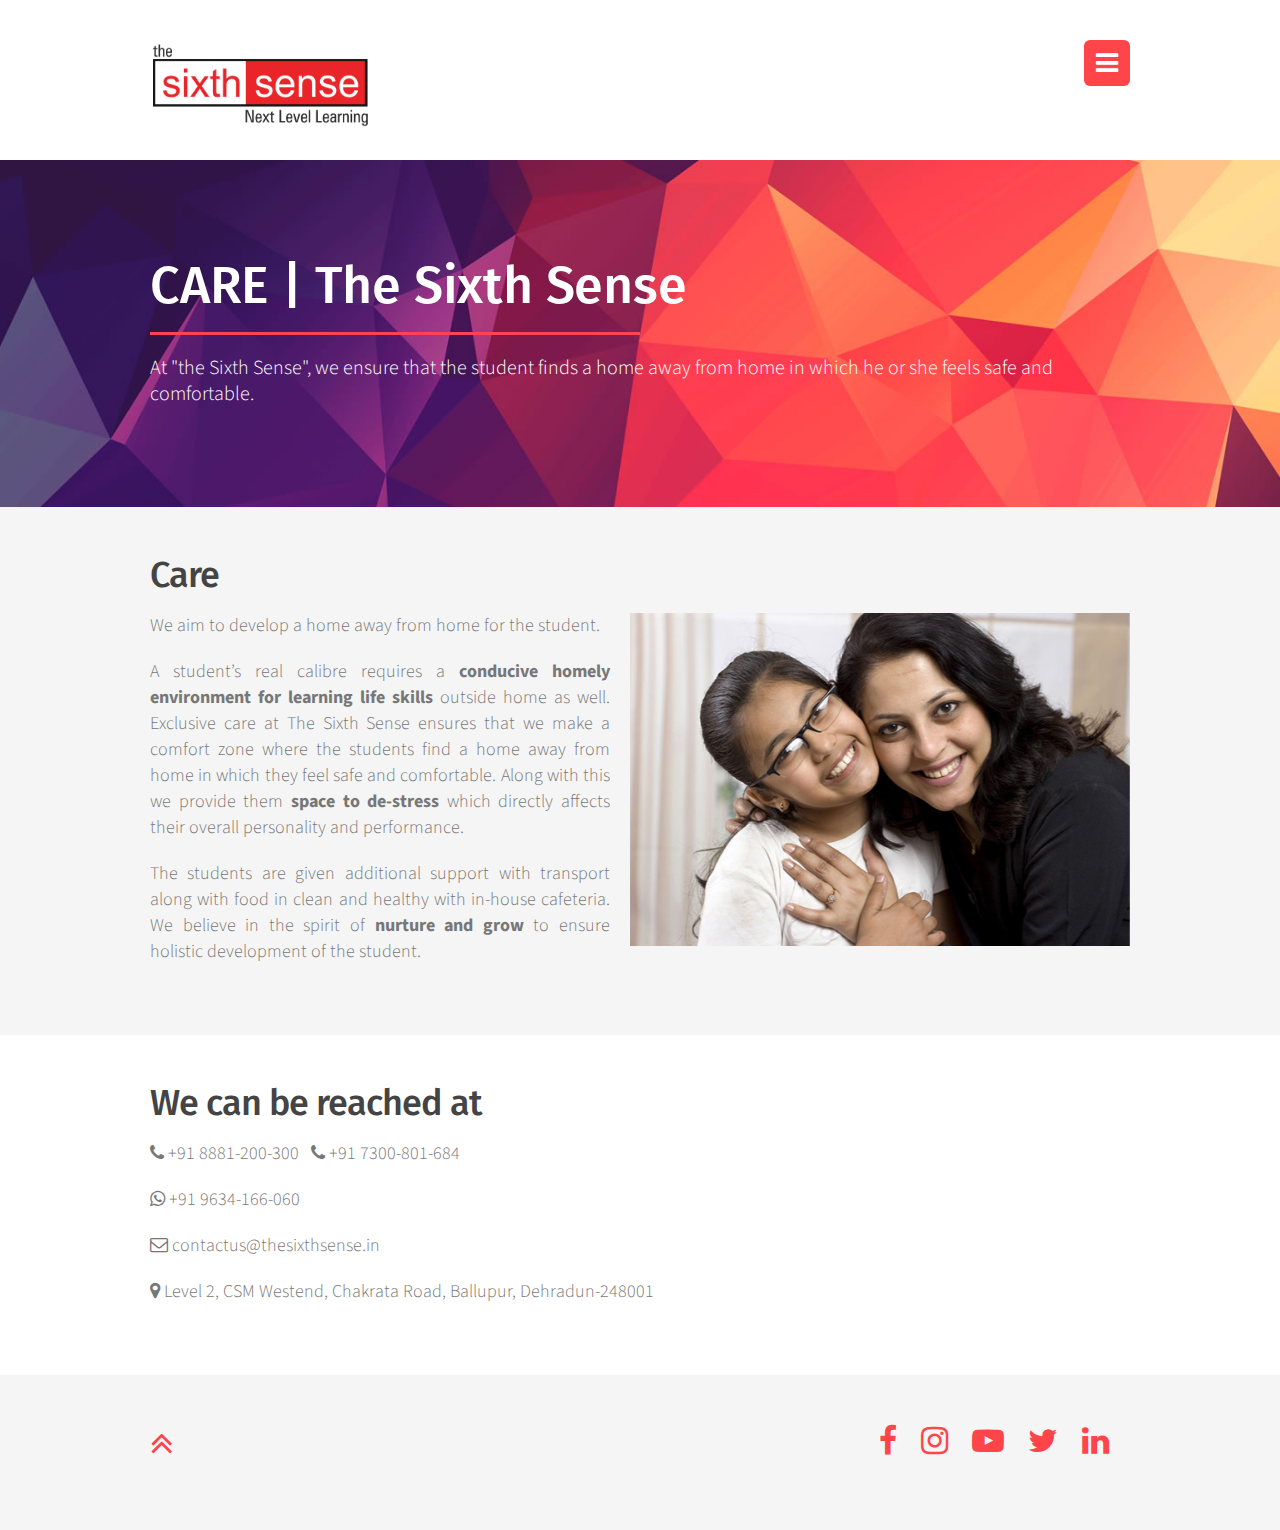
<file: care.html>
<!DOCTYPE html>
<html lang="en">
	<head>
		<meta charset="UTF-8">
		<title>Care | The Sixth Sense</title>
		<meta name="description" content="">
		<meta name="keywords" content="">
		<meta content="width=device-width, initial-scale=1, maximum-scale=1, user-scalable=no" name="viewport">
		<link rel="apple-touch-icon-precomposed" sizes="144x144" href="t/images/ico/apple-touch-icon-144.png">
		<link rel="apple-touch-icon-precomposed" sizes="114x114" href="t/images/ico/apple-touch-icon-114.png">
		<link rel="apple-touch-icon-precomposed" sizes="72x72" href="t/images/ico/apple-touch-icon-72.png">
		<link rel="apple-touch-icon-precomposed" href="t/images/ico/apple-touch-icon-57.png">
		<link rel="shortcut icon" href="favicon.icon">
		<link rel="stylesheet" href="t/css/style.css">
		<link rel="stylesheet" href="t/css/additional.css">
		<link rel="stylesheet" href="https://maxcdn.bootstrapcdn.com/font-awesome/4.4.0/css/font-awesome.min.css">
		<script src="t/js/jquery.js"></script>
		<script src="t/js/owlcarousel.js"></script>
		<script src="t/js/scripts.js"></script>
	</head>
	<body id="pagetop">
 		<div id="sidebar">
 			<p class="closebutton"><a title="" href="javascript:$.pageslide.close()">x</a></p>
			<div id="mainmenu" class="clearfix">
				<ul>
					<li class="active"><a href="care.html"><strong>Care</strong></a></li>
					<li><a href="coaching.html"><strong>Coaching</strong></a></li>
					<li><a href="communication.html"><strong>Communication</strong></a></li>
					<li><a href="competition.html"><strong>Competition</strong></a></li>
					<li><a href="counseling.html"><strong>Counseling</strong></a></li>
					<li><a href="creativity.html"><strong>Creativity</strong>
				</ul>
			</div>
		</div>
		<div class="container clearfix">
			<div id="headercont" class="bodycontainer clearfix">
				<img src="t/images/logo.png" class="brand">
				<p><a title="" href="#sidebar" class="togglepanel"><span class="fa fa-bars"></span></a></p>
			</div>
		</div>
		<div class="container bg1 clearfix">
			<div class="fullbodycontainer clearfix">
				<div id="owl-demo">
					<div class="item">
						<div class="itemcont">
							<h3>CARE | The Sixth Sense</h3>
							<span class="hrline"></span>
							<p>At "the Sixth Sense", we ensure that the student finds a home away from home in which he or she feels safe and comfortable.</p>
						</div>
					</div>
				</div>
			</div>
		</div>
		<div class="container colour2 clearfix">
			<div id="section1" class="bodycontainer section clearfix">    
				<h2>Care</h2>
				<img class="imgright" alt="" src="t/images/care.jpg" />
				<div class="text-justify">
					<p>We aim to develop a home away from home for the student.</p>
					<p>A student’s real calibre requires a <strong>conducive homely environment for  learning  life  skills</strong> outside  home  as  well.  Exclusive  care  at The Sixth Sense ensures that we make a comfort zone where the students find a home away from home in which they feel safe and comfortable. Along with this we provide them <strong>space to de-stress </strong>which directly affects their overall personality and performance.</p>
					<p>The students are given additional support with transport along with food in clean and healthy with in-house cafeteria. We believe in the spirit of <strong>nurture  and  grow</strong> to ensure holistic development of the student.</p>
				</div>
			</div>
		</div>
		<div class="container clearfix">
			<div id="section1" class="bodycontainer section clearfix">
				<h2>We can be reached at</h3>
    			<p>
					<i class="fa fa-phone"></i> +91 8881-200-300&nbsp;&nbsp;
					<i class="fa fa-phone"></i> +91 7300-801-684
				</p>
				<p><i class="fa fa-whatsapp"></i> +91 9634-166-060</p>
    			<p><i class="fa fa-envelope-o"></i> contactus@thesixthsense.in</p>
    			<p><i class="fa fa-map-marker"></i> Level 2, CSM Westend, Chakrata Road, Ballupur, Dehradun-248001</p>
			</div>
		</div>
		<div class="container colour2 clearfix">
			<div id="footercont" class="bodycontainer clearfix">
				<div class="grid">
					<div class="column-2">
						<p><a class="scrolltop" title="back to top" href="#pagetop"><span class="fa fa-angle-double-up"></span></a></p>
					</div>
					<div class="column-10 textright">
						<div id="socialmedia" class="clearfix">
							<ul class="social-icon">
								<li><a href="https://www.facebook.com/thesixthsense/" target="_blank" class="fa fa-facebook"></a></li>
								<li><a href="https://www.instagram.com/thesixthsense_dun/" target="_blank" class="fa fa-instagram"></a></li>
								<li><a href="https://www.youtube.com/channel/UCA5YYOe6T0dSm5iJL1nDPlQ" target="_blank" class="fa fa-youtube-play"></a></li>
								<li><a href="https://twitter.com/SixthSense_dun" target="_blank" class="fa fa-twitter"></a></li>
								<li><a href="https://www.linkedin.com/company-beta/13186918/" target="_blank" class="fa fa-linkedin"></a></li>
							</ul>
						</div>
					</div>
				</div>
			</div>
		</div>
	</body>
	<script src="t/js/pageslide.min.js"></script>
</html>
</file>
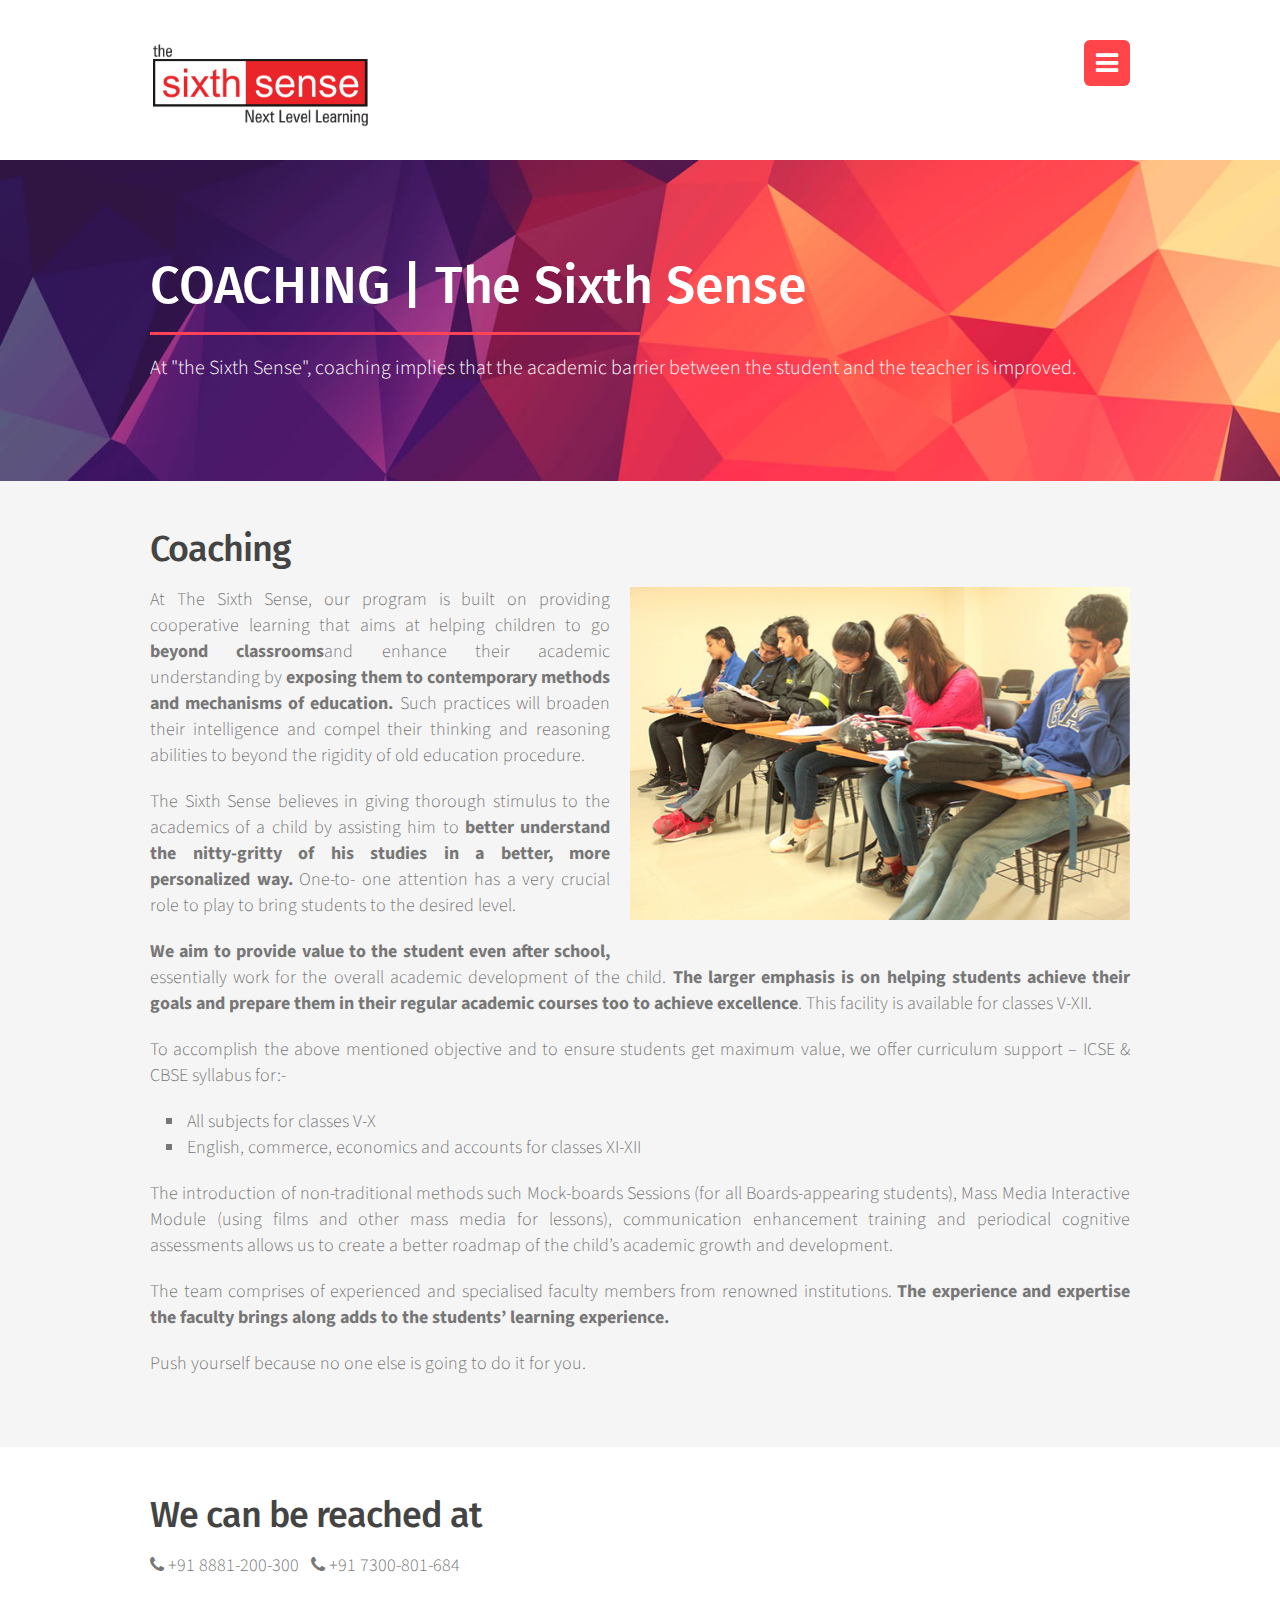
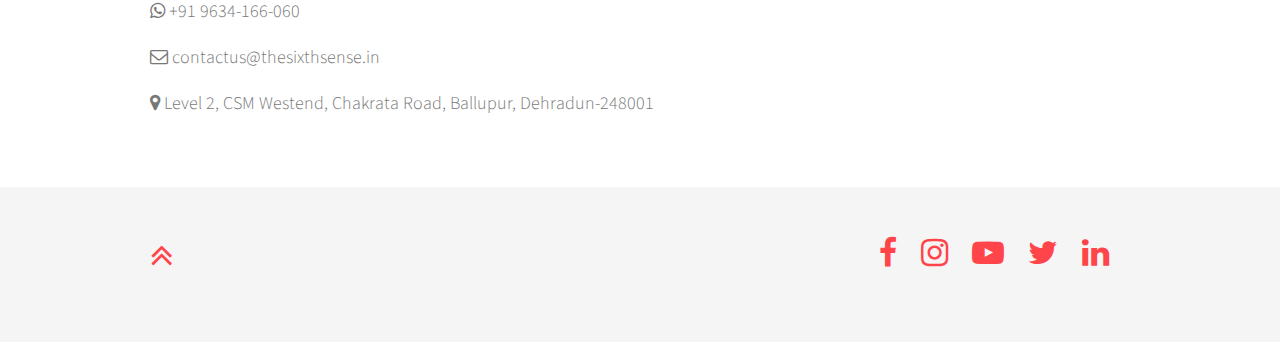
<file: coaching.html>
<!DOCTYPE html>
<html lang="en">
	<head>
		<meta charset="UTF-8">
		<title>Coaching | The Sixth Sense</title>
		<meta name="description" content="">
		<meta name="keywords" content="">
		<meta content="width=device-width, initial-scale=1, maximum-scale=1, user-scalable=no" name="viewport">
		<link rel="apple-touch-icon-precomposed" sizes="144x144" href="t/images/ico/apple-touch-icon-144.png">
		<link rel="apple-touch-icon-precomposed" sizes="114x114" href="t/images/ico/apple-touch-icon-114.png">
		<link rel="apple-touch-icon-precomposed" sizes="72x72" href="t/images/ico/apple-touch-icon-72.png">
		<link rel="apple-touch-icon-precomposed" href="t/images/ico/apple-touch-icon-57.png">
		<link rel="shortcut icon" href="favicon.icon">
		<link rel="stylesheet" href="t/css/style.css">
		<link rel="stylesheet" href="t/css/additional.css">
		<link rel="stylesheet" href="https://maxcdn.bootstrapcdn.com/font-awesome/4.4.0/css/font-awesome.min.css">
		<script src="t/js/jquery.js"></script>
		<script src="t/js/owlcarousel.js"></script>
		<script src="t/js/scripts.js"></script>
	</head>
	<body id="pagetop">
 		<div id="sidebar">
 			<p class="closebutton"><a title="" href="javascript:$.pageslide.close()">x</a></p>
			<div id="mainmenu" class="clearfix">
				<ul>
					<li><a href="care.html"><strong>Care</strong></a></li>
					<li class="active"><a href="coaching.html"><strong>Coaching</strong></a></li>
					<li><a href="communication.html"><strong>Communication</strong></a></li>
					<li><a href="competition.html"><strong>Competition</strong></a></li>
					<li><a href="counseling.html"><strong>Counseling</strong></a></li>
					<li><a href="creativity.html"><strong>Creativity</strong></a></li>
				</ul>
			</div>
		</div>
		<div class="container clearfix">
			<div id="headercont" class="bodycontainer clearfix">
				<img src="t/images/logo.png" class="brand">
				<p><a title="" href="#sidebar" class="togglepanel"><span class="fa fa-bars"></span></a></p>
			</div>
		</div>
		<div class="container bg1 clearfix">
			<div class="fullbodycontainer clearfix">
				<div id="owl-demo">
					<div class="item">
						<div class="itemcont">
							<h3>COACHING | The Sixth Sense</h3>
							<span class="hrline"></span>
							<p>At "the Sixth Sense", coaching implies that the academic barrier between the student and the teacher is improved.</p>
						</div>
					</div>
				</div>
			</div>
		</div>
		<div class="container colour2 clearfix">
			<div id="section1" class="bodycontainer section clearfix">    
				<h2>Coaching</h2>
				<img class="imgright" alt="" src="t/images/coaching.jpg" />
				<div class="text-justify">
					<p>At The Sixth Sense, our program is built on providing cooperative learning  that  aims  at  helping  children  to  go  <strong>beyond  classrooms</strong>and enhance their academic understanding by <strong>exposing them to contemporary  methods  and  mechanisms  of  education.</strong>  Such  practices will broaden their intelligence and compel their thinking and  reasoning  abilities  to  beyond  the  rigidity  of  old  education  procedure.</p>
					<p>The  Sixth  Sense  believes  in  giving  thorough  stimulus  to  the  academics  of  a  child  by  assisting  him  to  <strong>better  understand  the  nitty-gritty of his studies in a better, more personalized way. </strong>One-to-  one  attention  has  a  very  crucial  role  to  play  to  bring  students to the desired level.</p>
					<p><strong>We  aim  to  provide  value  to  the  student  even  after  school,</strong> essentially work for the overall academic development of the child. <strong>The larger emphasis is on helping students achieve their goals and  prepare  them  in  their  regular  academic  courses  too  to  achieve excellence</strong>. This facility is available for classes V-XII.</p>
					<p>To  accomplish  the  above  mentioned  objective  and  to  ensure  students get maximum value, we offer curriculum support – ICSE & CBSE syllabus for:-</p>
					<blockquote>	
						<ul>
							<li>All subjects for classes V-X</li>
							<li>English, commerce, economics and accounts for classes XI-XII</li>
						</ul>
					</blockquote>
					<p>The  introduction  of  non-traditional  methods  such  Mock-boards  Sessions    (for    all    Boards-appearing    students),    Mass    Media    Interactive Module (using films and other mass media for lessons), communication  enhancement  training  and  periodical  cognitive  assessments  allows  us  to  create  a  better  roadmap  of  the  child’s  academic growth and development.</p>
					<p>The team comprises of experienced and specialised faculty members from  renowned  institutions.  <strong>The  experience  and  expertise  the  faculty brings along adds to the students’ learning experience.</strong></p>
					<p class="textVis">Push yourself because no one else is going to do it for you.</p>
				</div>
			</div>
		</div>
		<div class="container clearfix">
			<div id="section1" class="bodycontainer section clearfix">
				<h2>We can be reached at</h3>
    			<p>
					<i class="fa fa-phone"></i> +91 8881-200-300&nbsp;&nbsp;
					<i class="fa fa-phone"></i> +91 7300-801-684
				</p>
				<p><i class="fa fa-whatsapp"></i> +91 9634-166-060</p>
    			<p><i class="fa fa-envelope-o"></i> contactus@thesixthsense.in</p>
    			<p><i class="fa fa-map-marker"></i> Level 2, CSM Westend, Chakrata Road, Ballupur, Dehradun-248001</p>
			</div>
		</div>
		<div class="container colour2 clearfix">
			<div id="footercont" class="bodycontainer clearfix">
				<div class="grid">
					<div class="column-2">
						<p><a class="scrolltop" title="back to top" href="#pagetop"><span class="fa fa-angle-double-up"></span></a></p>
					</div>
					<div class="column-10 textright">
						<div id="socialmedia" class="clearfix">
							<ul class="social-icon">
								<li><a href="https://www.facebook.com/thesixthsense/" target="_blank" class="fa fa-facebook"></a></li>
								<li><a href="https://www.instagram.com/thesixthsense_dun/" target="_blank" class="fa fa-instagram"></a></li>
								<li><a href="https://www.youtube.com/channel/UCA5YYOe6T0dSm5iJL1nDPlQ" target="_blank" class="fa fa-youtube-play"></a></li>
								<li><a href="https://twitter.com/SixthSense_dun" target="_blank" class="fa fa-twitter"></a></li>
								<li><a href="https://www.linkedin.com/company-beta/13186918/" target="_blank" class="fa fa-linkedin"></a></li>
							</ul>
						</div>
					</div>
				</div>
			</div>
		</div>
	</body>
	<script src="t/js/pageslide.min.js"></script>
</html>
</file>
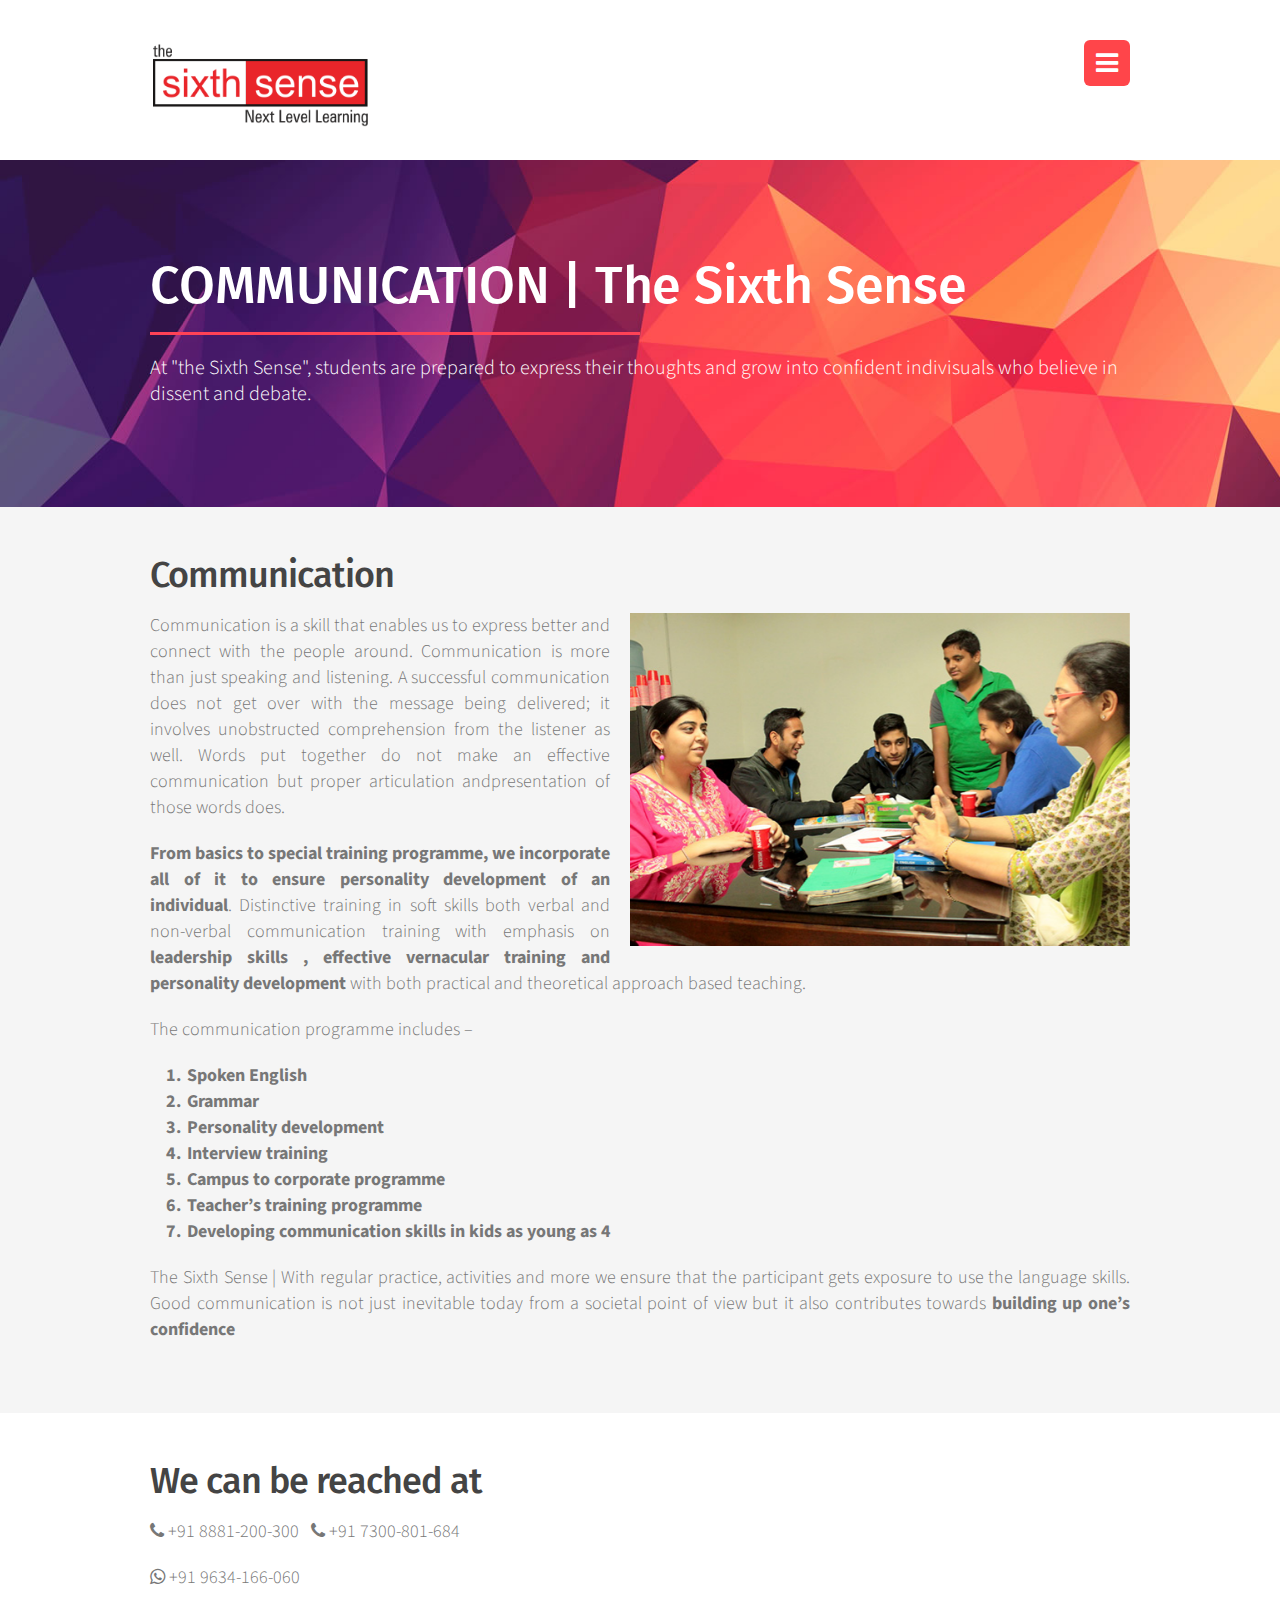
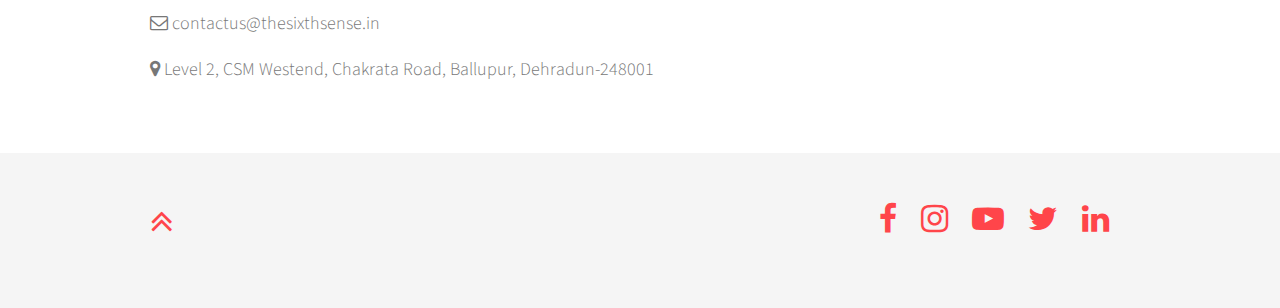
<file: communication.html>
<!DOCTYPE html>
<html lang="en">
	<head>
		<meta charset="UTF-8">
		<title>Communication | The Sixth Sense</title>
		<meta name="description" content="">
		<meta name="keywords" content="">
		<meta content="width=device-width, initial-scale=1, maximum-scale=1, user-scalable=no" name="viewport">
		<link rel="apple-touch-icon-precomposed" sizes="144x144" href="t/images/ico/apple-touch-icon-144.png">
		<link rel="apple-touch-icon-precomposed" sizes="114x114" href="t/images/ico/apple-touch-icon-114.png">
		<link rel="apple-touch-icon-precomposed" sizes="72x72" href="t/images/ico/apple-touch-icon-72.png">
		<link rel="apple-touch-icon-precomposed" href="t/images/ico/apple-touch-icon-57.png">
		<link rel="shortcut icon" href="favicon.icon">
		<link rel="stylesheet" href="t/css/style.css">
		<link rel="stylesheet" href="t/css/additional.css">
		<link rel="stylesheet" href="https://maxcdn.bootstrapcdn.com/font-awesome/4.4.0/css/font-awesome.min.css">
		<script src="t/js/jquery.js"></script>
		<script src="t/js/owlcarousel.js"></script>
		<script src="t/js/scripts.js"></script>
	</head>
	<body id="pagetop">
 		<div id="sidebar">
 			<p class="closebutton"><a title="" href="javascript:$.pageslide.close()">x</a></p>
			<div id="mainmenu" class="clearfix">
				<ul>
					<li><a href="care.html"><strong>Care</strong></a></li>
					<li><a href="coaching.html"><strong>Coaching</strong></a></li>
					<li class="active"><a href="communication.html"><strong>Communication</strong></a></li>
					<li><a href="competition.html"><strong>Competition</strong></a></li>
					<li><a href="counseling.html"><strong>Counseling</strong></a></li>
					<li><a href="creativity.html"><strong>Creativity</strong></a></li>
				</ul>
			</div>
		</div>
		<div class="container clearfix">
			<div id="headercont" class="bodycontainer clearfix">
				<img src="t/images/logo.png" class="brand">
				<p><a title="" href="#sidebar" class="togglepanel"><span class="fa fa-bars"></span></a></p>
			</div>
		</div>
		<div class="container bg1 clearfix">
			<div class="fullbodycontainer clearfix">
				<div id="owl-demo">
					<div class="item">
						<div class="itemcont">
							<h3>COMMUNICATION | The Sixth Sense</h3>
							<span class="hrline"></span>
							<p>At "the Sixth Sense", students are prepared to express their thoughts and grow into confident indivisuals who believe in dissent and debate.</p>
						</div>
					</div>
				</div>
			</div>
		</div>
		<div class="container colour2 clearfix">
			<div id="section1" class="bodycontainer section clearfix">    
				<h2>Communication</h2>
				<img class="imgright" alt="" src="t/images/communication.jpg" />
				<div class="text-justify">
					<p>Communication  is  a  skill  that  enables  us  to  express  better  and  connect with the people around. Communication is more than just speaking and listening. A successful communication does not get over  with  the  message  being  delivered;  it  involves  unobstructed comprehension  from  the  listener  as  well.  Words  put  together  do  not make an effective communication but proper articulation andpresentation of those words does.</p>
					<p><strong>From  basics  to  special  training  programme,  we  incorporate  all  of  it  to  ensure  personality  development  of  an  individual</strong>. Distinctive   training   in   soft   skills   both   verbal   and   non-verbal   communication  training  with  emphasis  on  <strong>leadership  skills  ,  effective vernacular training and personality development</strong> with both practical and theoretical approach based teaching.</p>
					<p>The communication programme includes –</p>
					<ol class="text-danger">
					<strong>
						<li>Spoken English</li>
						<li>Grammar</li>
						<li>Personality development</li>
						<li>Interview training</li>
						<li>Campus to corporate programme</li>
						<li>Teacher’s training programme</li>
						<li>Developing communication skills in kids as young as 4</li>
					</strong>
					</ol>
					<p>The Sixth Sense | With  regular  practice,  activities  and  more  we  ensure  that  the  participant   gets   exposure   to   use   the   language   skills.   Good   communication is not just inevitable today from a societal point of view but it also contributes towards <strong>building up  one’s   confidence</strong></p>
				</div>
			</div>
		</div>
		<div class="container clearfix">
			<div id="section1" class="bodycontainer section clearfix">
				<h2>We can be reached at</h3>
    			<p>
					<i class="fa fa-phone"></i> +91 8881-200-300&nbsp;&nbsp;
					<i class="fa fa-phone"></i> +91 7300-801-684
				</p>
				<p><i class="fa fa-whatsapp"></i> +91 9634-166-060</p>
    			<p><i class="fa fa-envelope-o"></i> contactus@thesixthsense.in</p>
    			<p><i class="fa fa-map-marker"></i> Level 2, CSM Westend, Chakrata Road, Ballupur, Dehradun-248001</p>
			</div>
		</div>
		<div class="container colour2 clearfix">
			<div id="footercont" class="bodycontainer clearfix">
				<div class="grid">
					<div class="column-2">
						<p><a class="scrolltop" title="back to top" href="#pagetop"><span class="fa fa-angle-double-up"></span></a></p>
					</div>
					<div class="column-10 textright">
						<div id="socialmedia" class="clearfix">
							<ul class="social-icon">
								<li><a href="https://www.facebook.com/thesixthsense/" target="_blank" class="fa fa-facebook"></a></li>
								<li><a href="https://www.instagram.com/thesixthsense_dun/" target="_blank" class="fa fa-instagram"></a></li>
								<li><a href="https://www.youtube.com/channel/UCA5YYOe6T0dSm5iJL1nDPlQ" target="_blank" class="fa fa-youtube-play"></a></li>
								<li><a href="https://twitter.com/SixthSense_dun" target="_blank" class="fa fa-twitter"></a></li>
								<li><a href="https://www.linkedin.com/company-beta/13186918/" target="_blank" class="fa fa-linkedin"></a></li>
							</ul>
						</div>
					</div>
				</div>
			</div>
		</div>
	</body>
	<script src="t/js/pageslide.min.js"></script>
</html>
</file>
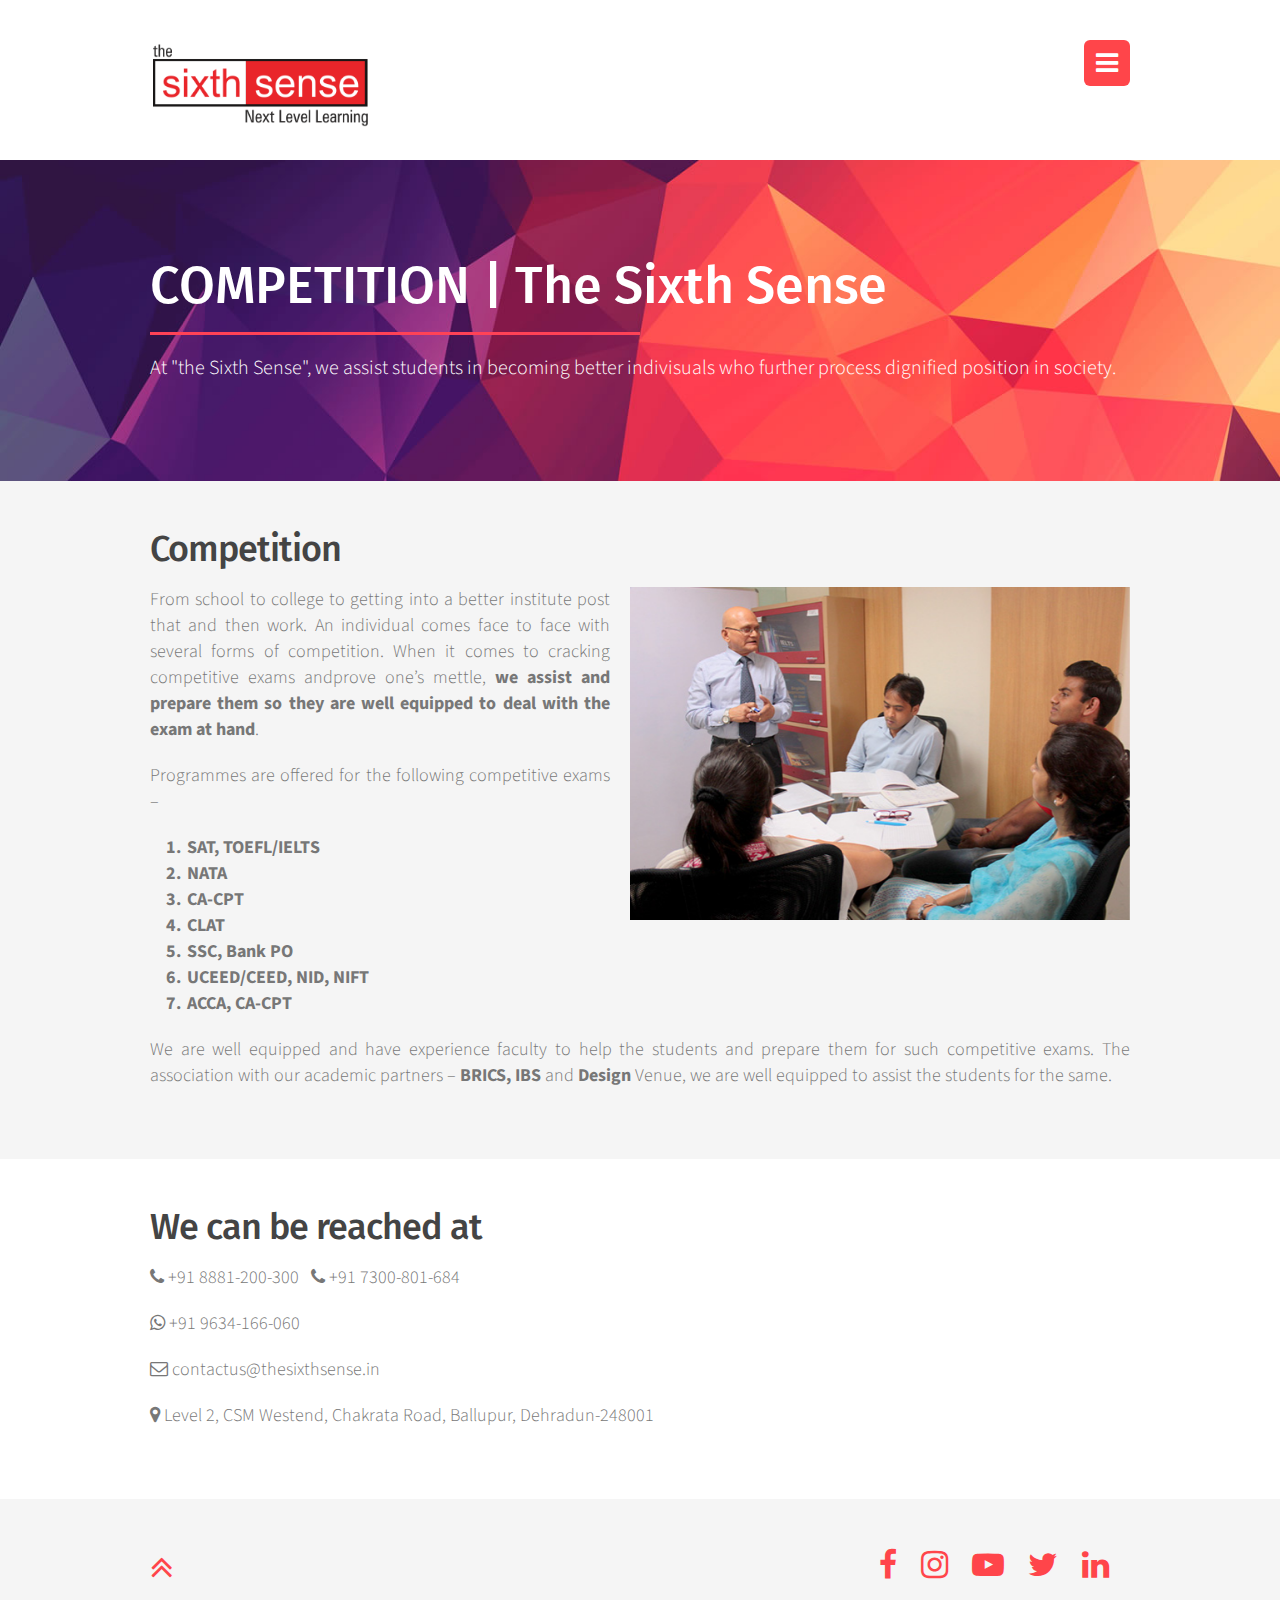
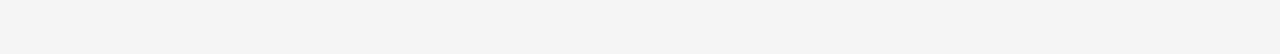
<file: competition.html>
<!DOCTYPE html>
<html lang="en">
	<head>
		<meta charset="UTF-8">
		<title>Competition | The Sixth Sense</title>
		<meta name="description" content="">
		<meta name="keywords" content="">
		<meta content="width=device-width, initial-scale=1, maximum-scale=1, user-scalable=no" name="viewport">
		<link rel="apple-touch-icon-precomposed" sizes="144x144" href="t/images/ico/apple-touch-icon-144.png">
		<link rel="apple-touch-icon-precomposed" sizes="114x114" href="t/images/ico/apple-touch-icon-114.png">
		<link rel="apple-touch-icon-precomposed" sizes="72x72" href="t/images/ico/apple-touch-icon-72.png">
		<link rel="apple-touch-icon-precomposed" href="t/images/ico/apple-touch-icon-57.png">
		<link rel="shortcut icon" href="favicon.icon">
		<link rel="stylesheet" href="t/css/style.css">
		<link rel="stylesheet" href="t/css/additional.css">
		<link rel="stylesheet" href="https://maxcdn.bootstrapcdn.com/font-awesome/4.4.0/css/font-awesome.min.css">
		<script src="t/js/jquery.js"></script>
		<script src="t/js/owlcarousel.js"></script>
		<script src="t/js/scripts.js"></script>
	</head>
	<body id="pagetop">
 		<div id="sidebar">
 			<p class="closebutton"><a title="" href="javascript:$.pageslide.close()">x</a></p>
			<div id="mainmenu" class="clearfix">
				<ul>
					<li><a href="care.html"><strong>Care</strong></a></li>
					<li><a href="coaching.html"><strong>Coaching</strong></a></li>
					<li><a href="communication.html"><strong>Communication</strong></a></li>
					<li class="active"><a href="competition.html"><strong>Competition</strong></a></li>
					<li><a href="counseling.html"><strong>Counseling</strong></a></li>
					<li><a href="creativity.html"><strong>Creativity</strong></a></li>
				</ul>
			</div>
		</div>
		<div class="container clearfix">
			<div id="headercont" class="bodycontainer clearfix">
				<img src="t/images/logo.png" class="brand">
				<p><a title="" href="#sidebar" class="togglepanel"><span class="fa fa-bars"></span></a></p>
			</div>
		</div>
		<div class="container bg1 clearfix">
			<div class="fullbodycontainer clearfix">
				<div id="owl-demo">
					<div class="item">
						<div class="itemcont">
							<h3>COMPETITION | The Sixth Sense</h3>
							<span class="hrline"></span>
							<p>At "the Sixth Sense", we assist students in becoming better indivisuals who further process dignified position in society.</p>
						</div>
					</div>
				</div>
			</div>
		</div>
		<div class="container colour2 clearfix">
			<div id="section1" class="bodycontainer section clearfix">    
				<h2>Competition</h2>
				<img class="imgright" alt="" src="t/images/competition.jpg" />
				<div class="text-justify">
					<p>From school to college to getting into a better institute post that and then work. An individual comes face to face with several forms of competition. When it comes to cracking competitive exams andprove one’s mettle, <strong>we assist and prepare them so they are well equipped to deal with the exam at hand</strong>.</p>
					<p>Programmes are offered for the following competitive exams –</p>
					<ol class="textVis">
					<strong>
						<li>SAT, TOEFL/IELTS</li>
						<li>NATA</li>
						<li>CA-CPT</li>
						<li>CLAT</li>
						<li>SSC, Bank PO</li>
						<li>UCEED/CEED, NID, NIFT</li>
						<li> ACCA, CA-CPT</li>
					</strong>
					</ol>
					<p>We  are  well  equipped  and  have  experience  faculty  to  help  the  students  and  prepare  them  for  such  competitive  exams.  The  association with our academic partners – <strong>BRICS, IBS</strong>  and  <strong>Design </strong>Venue, we are well equipped to assist the students for the same.</p>
				</div>		
			</div>
		</div>
		<div class="container clearfix">
			<div id="section1" class="bodycontainer section clearfix">
				<h2>We can be reached at</h3>
    			<p>
					<i class="fa fa-phone"></i> +91 8881-200-300&nbsp;&nbsp;
					<i class="fa fa-phone"></i> +91 7300-801-684
				</p>
				<p><i class="fa fa-whatsapp"></i> +91 9634-166-060</p>
    			<p><i class="fa fa-envelope-o"></i> contactus@thesixthsense.in</p>
    			<p><i class="fa fa-map-marker"></i> Level 2, CSM Westend, Chakrata Road, Ballupur, Dehradun-248001</p>
			</div>
		</div>
		<div class="container colour2 clearfix">
			<div id="footercont" class="bodycontainer clearfix">
				<div class="grid">
					<div class="column-2">
						<p><a class="scrolltop" title="back to top" href="#pagetop"><span class="fa fa-angle-double-up"></span></a></p>
					</div>
					<div class="column-10 textright">
						<div id="socialmedia" class="clearfix">
							<ul class="social-icon">
								<li><a href="https://www.facebook.com/thesixthsense/" target="_blank" class="fa fa-facebook"></a></li>
								<li><a href="https://www.instagram.com/thesixthsense_dun/" target="_blank" class="fa fa-instagram"></a></li>
								<li><a href="https://www.youtube.com/channel/UCA5YYOe6T0dSm5iJL1nDPlQ" target="_blank" class="fa fa-youtube-play"></a></li>
								<li><a href="https://twitter.com/SixthSense_dun" target="_blank" class="fa fa-twitter"></a></li>
								<li><a href="https://www.linkedin.com/company-beta/13186918/" target="_blank" class="fa fa-linkedin"></a></li>
							</ul>
						</div>
					</div>
				</div>
			</div>
		</div>
	</body>
	<script src="t/js/pageslide.min.js"></script>
</html>
</file>
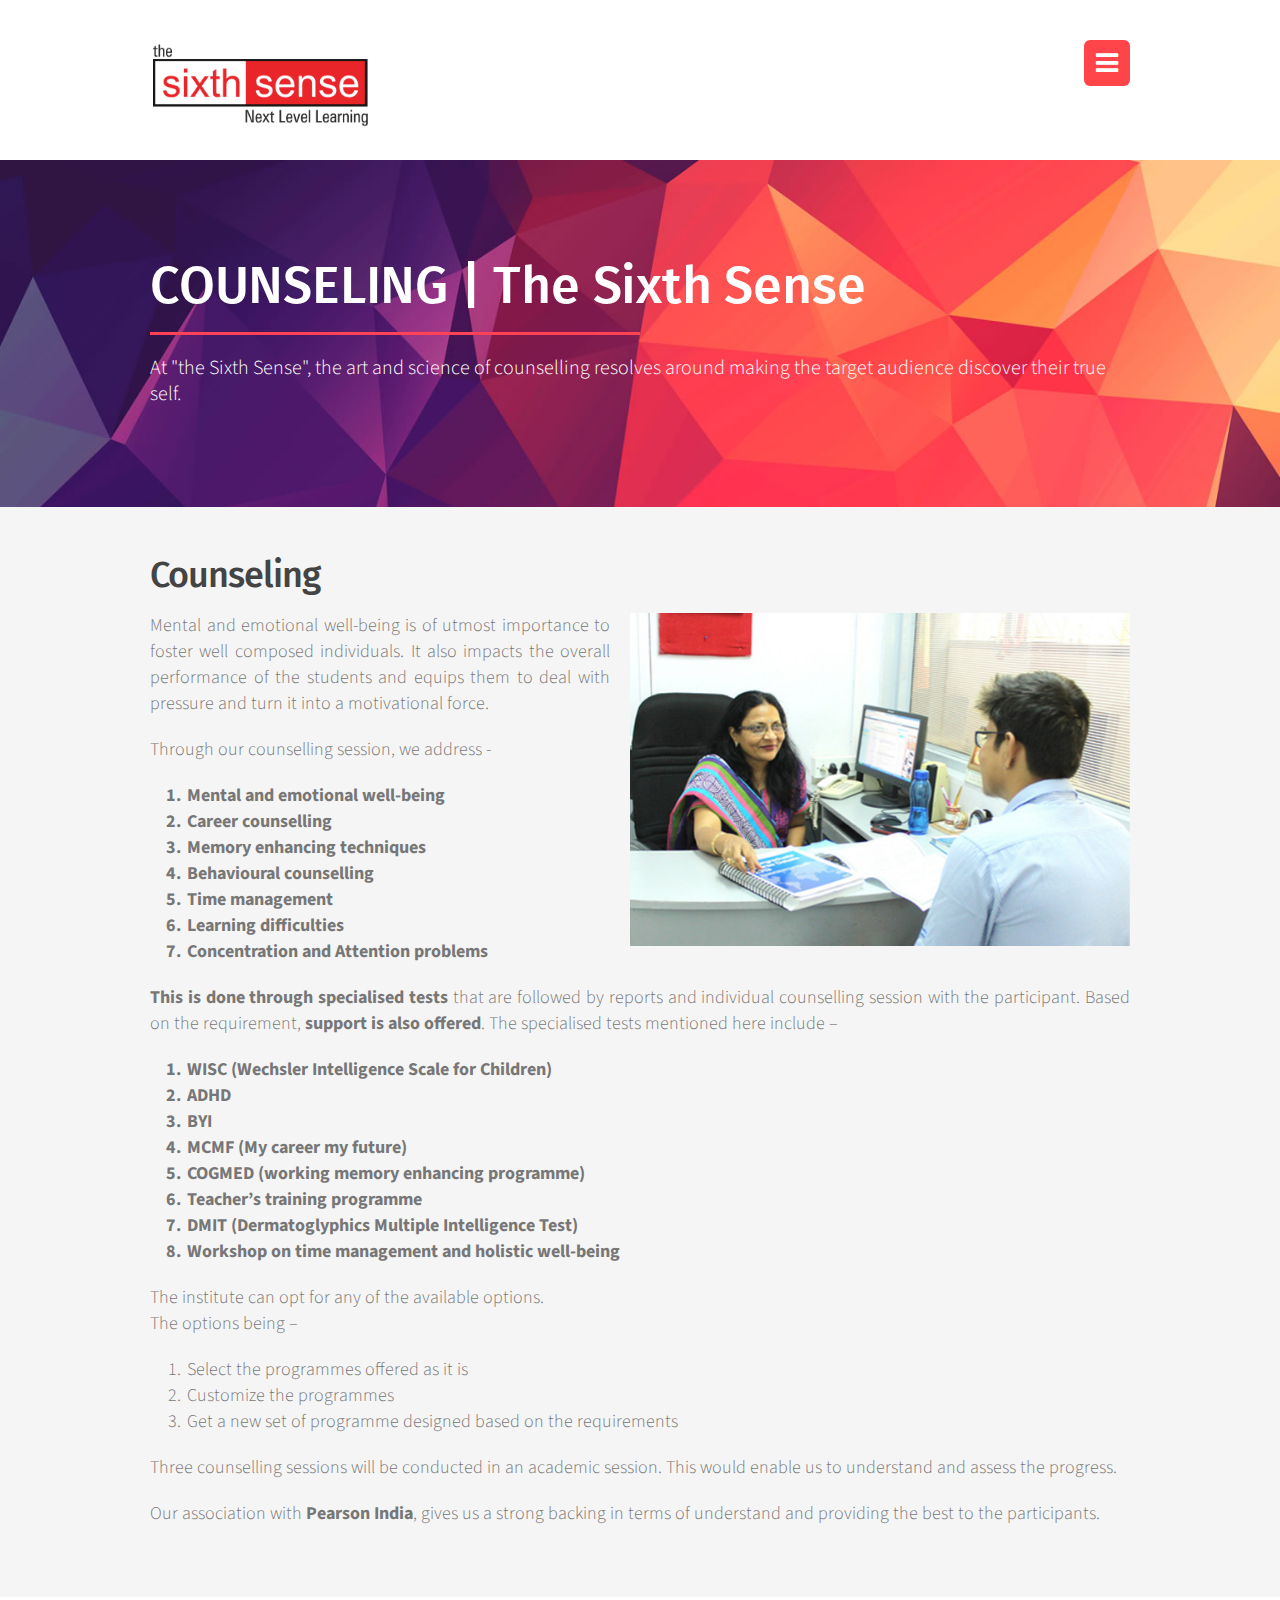
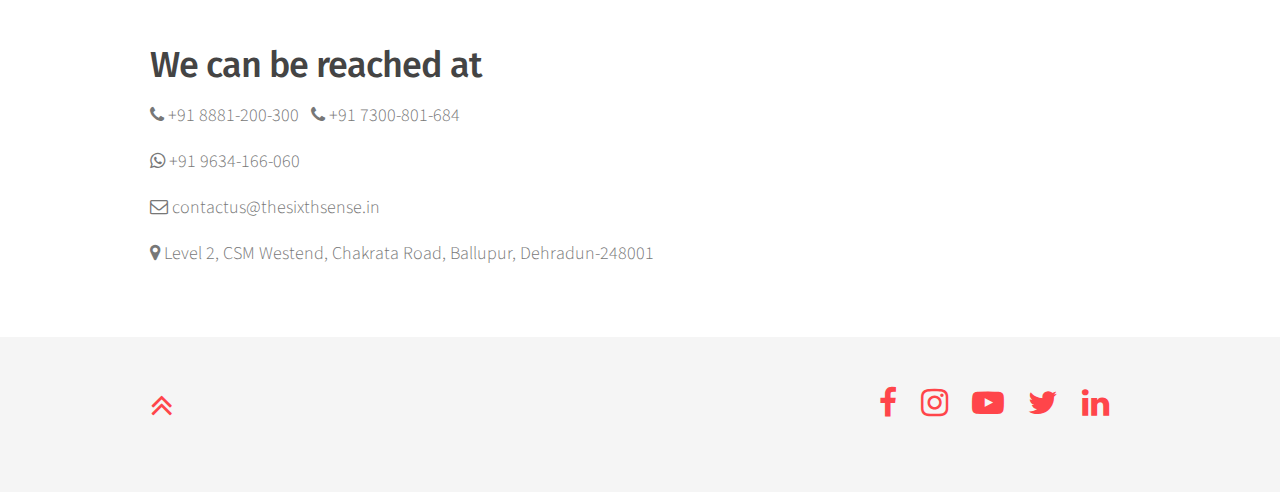
<file: counseling.html>
<!DOCTYPE html>
<html lang="en">
	<head>
		<meta charset="UTF-8">
		<title>Counseling | The Sixth Sense</title>
		<meta name="description" content="">
		<meta name="keywords" content="">
		<meta content="width=device-width, initial-scale=1, maximum-scale=1, user-scalable=no" name="viewport">
		<link rel="apple-touch-icon-precomposed" sizes="144x144" href="t/images/ico/apple-touch-icon-144.png">
		<link rel="apple-touch-icon-precomposed" sizes="114x114" href="t/images/ico/apple-touch-icon-114.png">
		<link rel="apple-touch-icon-precomposed" sizes="72x72" href="t/images/ico/apple-touch-icon-72.png">
		<link rel="apple-touch-icon-precomposed" href="t/images/ico/apple-touch-icon-57.png">
		<link rel="shortcut icon" href="favicon.icon">
		<link rel="stylesheet" href="t/css/style.css">
		<link rel="stylesheet" href="t/css/additional.css">
		<link rel="stylesheet" href="https://maxcdn.bootstrapcdn.com/font-awesome/4.4.0/css/font-awesome.min.css">
		<script src="t/js/jquery.js"></script>
		<script src="t/js/owlcarousel.js"></script>
		<script src="t/js/scripts.js"></script>
	</head>
	<body id="pagetop">
 		<div id="sidebar">
 			<p class="closebutton"><a title="" href="javascript:$.pageslide.close()">x</a></p>
			<div id="mainmenu" class="clearfix">
				<ul>
					<li><a href="care.html"><strong>Care</strong></a></li>
					<li><a href="coaching.html"><strong>Coaching</strong></a></li>
					<li><a href="communication.html"><strong>Communication</strong></a></li>
					<li><a href="competition.html"><strong>Competition</strong></a></li>
					<li class="active"><a href="counseling.html"><strong>Counseling</strong></a></li>
					<li><a href="creativity.html"><strong>Creativity</strong></a></li>
				</ul>
			</div>
		</div>
		<div class="container clearfix">
			<div id="headercont" class="bodycontainer clearfix">
				<img src="t/images/logo.png" class="brand">
				<p><a title="" href="#sidebar" class="togglepanel"><span class="fa fa-bars"></span></a></p>
			</div>
		</div>
		<div class="container bg1 clearfix">
			<div class="fullbodycontainer clearfix">
				<div id="owl-demo">
					<div class="item">
						<div class="itemcont">
							<h3>COUNSELING | The Sixth Sense</h3>
							<span class="hrline"></span>
							<p>At "the Sixth Sense", the art and science of counselling resolves around making the target audience discover their true self.</p>
						</div>
					</div>
				</div>
			</div>
		</div>
		<div class="container colour2 clearfix">
			<div id="section1" class="bodycontainer section clearfix">    
				<h2>Counseling</h2>
				<img class="imgright" alt="" src="t/images/counseling.jpg" />
				<div class="text-justify">
					<p>Mental and emotional well-being is of utmost importance to foster well composed individuals. It also impacts the overall performance of the students and equips them to deal with pressure and turn it into a motivational force.</p>
					<p>Through our counselling session, we address -</p>
					<ol>
					<strong>
						<li>Mental and emotional well-being</li>
						<li>Career counselling</li>
						<li>Memory enhancing techniques</li>
						<li>Behavioural counselling</li>
						<li>Time management</li>
						<li>Learning difficulties</li>
						<li>Concentration and Attention problems</li>
					</strong>
					</ol>
					<p><strong>This is done through specialised tests</strong> that are followed by reports and  individual  counselling  session  with  the  participant.  Based  on  the  requirement,  <strong>support is  also   offered</strong>.  The  specialised  tests  mentioned here include –</p>
					<ol>
					<strong>
						<li>WISC (Wechsler Intelligence Scale for Children)</li>
						<li>ADHD</li>
						<li>BYI</li>
						<li>MCMF (My career my future)</li>
						<li>COGMED (working memory enhancing programme)</li>
						<li>Teacher’s training programme</li>
						<li>DMIT (Dermatoglyphics Multiple Intelligence Test)</li>
						<li>Workshop on time management and holistic well-being</li>
					</strong>
					</ol>
                    <p>The institute can opt for any of the available options.<br/> The options being –</p>
					<ol>
						<li>Select the programmes offered as it is</li>
						<li>Customize the programmes</li>
						<li>Get  a  new  set  of  programme  designed  based  on  the  requirements</li>
					</ol>
					<p>Three counselling sessions will be conducted in an academic session. This would enable us to understand and assess the progress.</p>
					<p>Our  association  with  <strong>Pearson  India</strong>,  gives  us  a  strong  backing  in  terms of understand and providing the best to the participants.</p>
				</div>
			</div>
		</div>
		<div class="container clearfix">
			<div id="section1" class="bodycontainer section clearfix">
				<h2>We can be reached at</h3>
    			<p>
					<i class="fa fa-phone"></i> +91 8881-200-300&nbsp;&nbsp;
					<i class="fa fa-phone"></i> +91 7300-801-684
				</p>
				<p><i class="fa fa-whatsapp"></i> +91 9634-166-060</p>
    			<p><i class="fa fa-envelope-o"></i> contactus@thesixthsense.in</p>
    			<p><i class="fa fa-map-marker"></i> Level 2, CSM Westend, Chakrata Road, Ballupur, Dehradun-248001</p>
			</div>
		</div>
		<div class="container colour2 clearfix">
			<div id="footercont" class="bodycontainer clearfix">
				<div class="grid">
					<div class="column-2">
						<p><a class="scrolltop" title="back to top" href="#pagetop"><span class="fa fa-angle-double-up"></span></a></p>
					</div>
					<div class="column-10 textright">
						<div id="socialmedia" class="clearfix">
							<ul class="social-icon">
								<li><a href="https://www.facebook.com/thesixthsense/" target="_blank" class="fa fa-facebook"></a></li>
								<li><a href="https://www.instagram.com/thesixthsense_dun/" target="_blank" class="fa fa-instagram"></a></li>
								<li><a href="https://www.youtube.com/channel/UCA5YYOe6T0dSm5iJL1nDPlQ" target="_blank" class="fa fa-youtube-play"></a></li>
								<li><a href="https://twitter.com/SixthSense_dun" target="_blank" class="fa fa-twitter"></a></li>
								<li><a href="https://www.linkedin.com/company-beta/13186918/" target="_blank" class="fa fa-linkedin"></a></li>
							</ul>
						</div>
					</div>
				</div>
			</div>
		</div>
	</body>
	<script src="t/js/pageslide.min.js"></script>
</html>
</file>
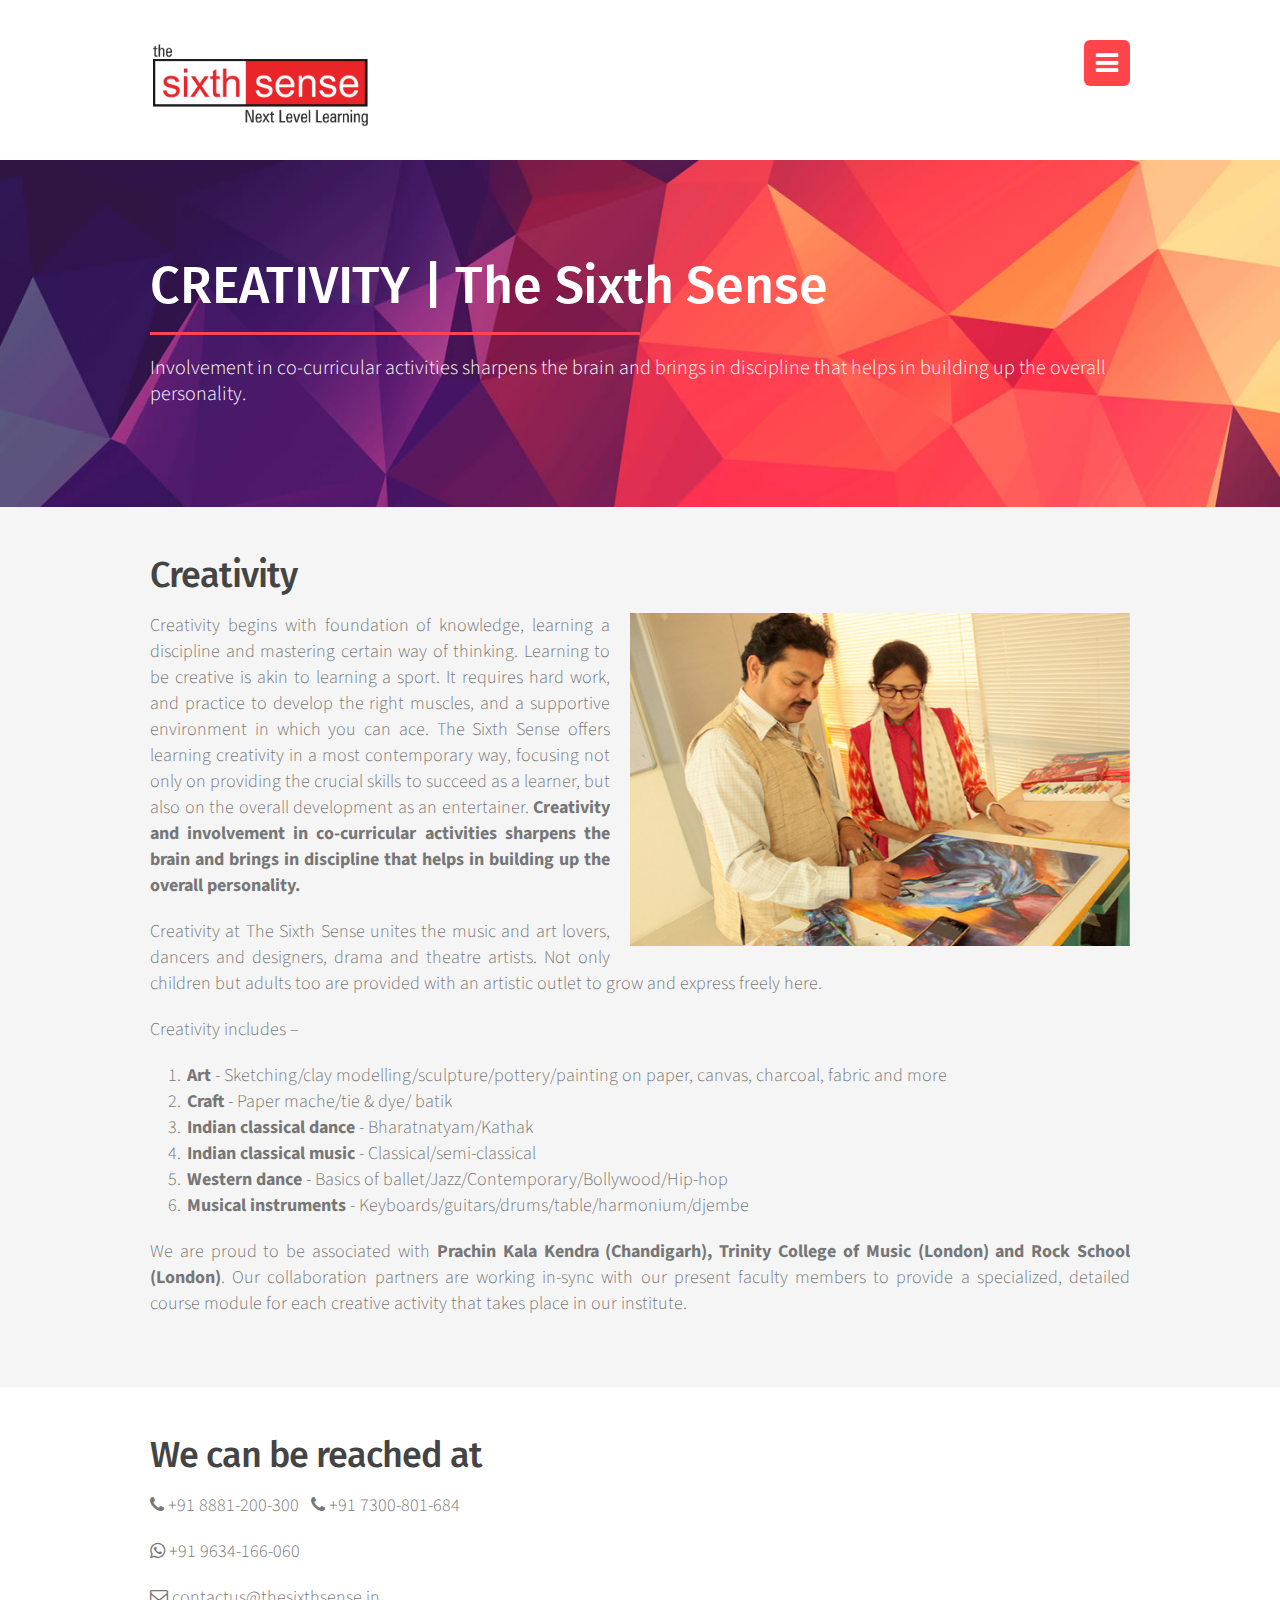
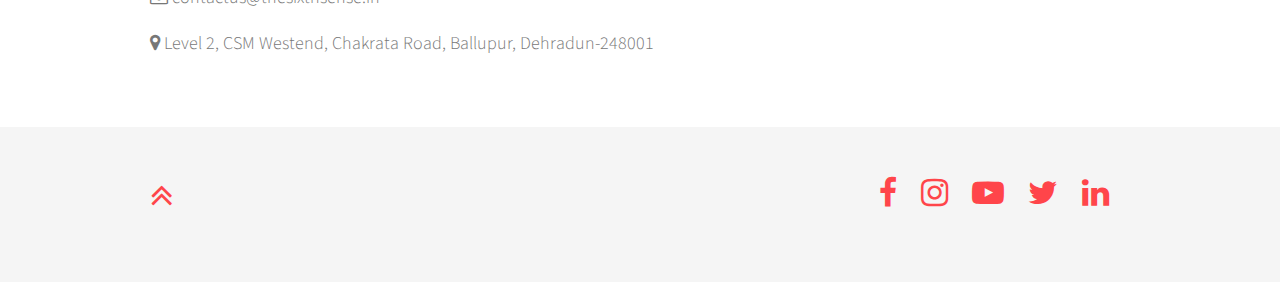
<file: creativity.html>
<!DOCTYPE html>
<html lang="en">
	<head>
		<meta charset="UTF-8">
		<title>Creativity | The Sixth Sense</title>
		<meta name="description" content="">
		<meta name="keywords" content="">
		<meta content="width=device-width, initial-scale=1, maximum-scale=1, user-scalable=no" name="viewport">
		<link rel="apple-touch-icon-precomposed" sizes="144x144" href="t/images/ico/apple-touch-icon-144.png">
		<link rel="apple-touch-icon-precomposed" sizes="114x114" href="t/images/ico/apple-touch-icon-114.png">
		<link rel="apple-touch-icon-precomposed" sizes="72x72" href="t/images/ico/apple-touch-icon-72.png">
		<link rel="apple-touch-icon-precomposed" href="t/images/ico/apple-touch-icon-57.png">
		<link rel="shortcut icon" href="favicon.icon">
		<link rel="stylesheet" href="t/css/style.css">
		<link rel="stylesheet" href="t/css/additional.css">
		<link rel="stylesheet" href="https://maxcdn.bootstrapcdn.com/font-awesome/4.4.0/css/font-awesome.min.css">
		<script src="t/js/jquery.js"></script>
		<script src="t/js/owlcarousel.js"></script>
		<script src="t/js/scripts.js"></script>
	</head>
	<body id="pagetop">
 		<div id="sidebar">
 			<p class="closebutton"><a title="" href="javascript:$.pageslide.close()">x</a></p>
			<div id="mainmenu" class="clearfix">
				<ul>
					<li><a href="care.html"><strong>Care</strong><span></span></a></li>
					<li><a href="coaching.html"><strong>Coaching</strong></a></li>
					<li><a href="communication.html"><strong>Communication</strong></a></li>
					<li><a href="competition.html"><strong>Competition</strong></a></li>
					<li><a href="counseling.html"><strong>Counseling</strong><span></span></a></li>
					<li class="active"><a href="creativity.html"><strong>Creativity</strong></a></li>
				</ul>
			</div>
		</div>
		<div class="container clearfix">
			<div id="headercont" class="bodycontainer clearfix">
				<img src="images/logo.png" class="brand">
				<p><a title="" href="#sidebar" class="togglepanel"><span class="fa fa-bars"></span></a></p>
			</div>
		</div>
		<div class="container bg1 clearfix">
			<div class="fullbodycontainer clearfix">
				<div id="owl-demo">
					<div class="item">
						<div class="itemcont">
							<h3>CREATIVITY | The Sixth Sense</h3>
							<span class="hrline"></span>
							<p>Involvement in co-curricular activities sharpens the brain and brings in discipline that helps in building up the overall personality.</p>
						</div>
					</div>
				</div>
			</div>
		</div>
		<div class="container colour2 clearfix">
			<div id="section1" class="bodycontainer section clearfix">    
				<h2>Creativity</h2>
				<img class="imgright" alt="" src="t/images/creativity.jpg" />
				<div class="text-justify">
					<p>Creativity begins with foundation of knowledge, learning a discipline and mastering certain way of thinking. Learning to be creative is akin to learning a sport. It requires hard work, and practice to develop the right muscles, and a supportive environment in which you can ace. The Sixth Sense offers learning creativity in a most contemporary way, focusing not only on providing the crucial skills to succeed as a  learner,  but  also  on  the  overall  development  as  an  entertainer.  <strong>Creativity and involvement in co-curricular activities sharpens the brain and brings in discipline that helps in building up the overall personality.</strong></p>
					<p>Creativity at The Sixth Sense unites the music and art lovers, dancers and  designers,  drama  and  theatre  artists.  Not  only  children  but  adults too are provided with an artistic outlet to grow and express freely here.</p>
					<p>Creativity includes –</p>
					<ol>
						<li><strong>Art</strong> - Sketching/clay modelling/sculpture/pottery/painting on paper, canvas, charcoal, fabric and more</li>
						<li><strong>Craft</strong> - Paper mache/tie &amp; dye/ batik</li>
						<li><strong>Indian classical dance</strong> - Bharatnatyam/Kathak</li>
						<li><strong>Indian classical music</strong> - Classical/semi-classical</li>
						<li><strong>Western    dance</strong>    -    Basics    of    ballet/Jazz/Contemporary/Bollywood/Hip-hop</li>
						<li><strong>Musical     instruments</strong>     -     Keyboards/guitars/drums/table/harmonium/djembe</li>
					</ol>
					<p>We   are   proud   to   be   associated   with   <strong>Prachin   Kala   Kendra   (Chandigarh),  Trinity  College  of  Music  (London)  and  Rock  School (London)</strong>. Our collaboration partners are working in-sync with our present faculty members to provide a specialized, detailed course  module  for  each  creative  activity  that  takes  place  in  our  institute.</p>	
				</div>
			</div>
		</div>
		<div class="container clearfix">
			<div id="section1" class="bodycontainer section clearfix">
				<h2>We can be reached at</h3>
    			<p>
					<i class="fa fa-phone"></i> +91 8881-200-300&nbsp;&nbsp;
					<i class="fa fa-phone"></i> +91 7300-801-684
				</p>
				<p><i class="fa fa-whatsapp"></i> +91 9634-166-060</p>
    			<p><i class="fa fa-envelope-o"></i> contactus@thesixthsense.in</p>
    			<p><i class="fa fa-map-marker"></i> Level 2, CSM Westend, Chakrata Road, Ballupur, Dehradun-248001</p>
			</div>
		</div>
		<div class="container colour2 clearfix">
			<div id="footercont" class="bodycontainer clearfix">
				<div class="grid">
					<div class="column-2">
						<p><a class="scrolltop" title="back to top" href="#pagetop"><span class="fa fa-angle-double-up"></span></a></p>
					</div>
					<div class="column-10 textright">
						<div id="socialmedia" class="clearfix">
							<ul class="social-icon">
								<li><a href="https://www.facebook.com/thesixthsense/" target="_blank" class="fa fa-facebook"></a></li>
								<li><a href="https://www.instagram.com/thesixthsense_dun/" target="_blank" class="fa fa-instagram"></a></li>
								<li><a href="https://www.youtube.com/channel/UCA5YYOe6T0dSm5iJL1nDPlQ" target="_blank" class="fa fa-youtube-play"></a></li>
								<li><a href="https://twitter.com/SixthSense_dun" target="_blank" class="fa fa-twitter"></a></li>
								<li><a href="https://www.linkedin.com/company-beta/13186918/" target="_blank" class="fa fa-linkedin"></a></li>
							</ul>
						</div>
					</div>
				</div>
			</div>
		</div>
	</body>
	<script src="t/js/pageslide.min.js"></script>
</html>
</file>
<file: t/css/additional.css>
.brand{
	float:left;
	height:90px;
	padding:0px;
	font-size:18px;
}
.text-justify{
    text-align: justify;
    text-justify: inter-word;
}
</file>
<file: t/css/style.css>
/* ==================================================
   CSS Imports
================================================== */

@import url("reset.css");
@import url("owlcarousel.css");
@import url("columns.css");
@import url("typography.css");

/* ==================================================
   Icon Fonts
================================================== */

@import url("fonts/fontawesome/font-awesome.css");

/* ==================================================
   Google Fonts
================================================== */

@import url("http://fonts.googleapis.com/css?family=Source+Sans+Pro:300,300italic,400,400italic,600,600italic,700,700italic");
@import url("http://fonts.googleapis.com/css?family=Fira+Sans:300,300italic,400,400italic,500,500italic,700,700italic");
@import url("http://fonts.googleapis.com/css?family=Open+Sans:300,400");

/* ==================================================
   Global Styles
================================================== */

*
{
	-webkit-box-sizing: border-box;
	-moz-box-sizing: border-box;
	box-sizing: border-box;
}

html
{
	height: 100%;
	overflow: auto;
	
	-webkit-font-smoothing: antialiased;
	-webkit-text-size-adjust: 100%;
	-ms-text-size-adjust: 100%;
}

body
{
	background: #FFF;
	overflow-y: hidden;
	
	text-rendering: optimizeLegibility;
	vertical-align: baseline;
}

/* ==================================================
   Images
================================================== */

img
{
	-webkit-backface-visibility: hidden;
	-moz-backface-visibility: hidden;
	-ms-backface-visibility: hidden;
}

img.imgright
{
	float: right;
	width: 100%;
	max-width: 500px;
	margin: 0 0 20px 20px;
}

img.imgleft
{
	float: left;
	width: 100%;
	max-width: 300px;
	margin: 0 20px 20px 0;
}

/* ==================================================
   Background Colours
================================================== */

.colour1
{
	background: #FF4256;
}

.colour2
{
	background: #F5F5F5;
}

/* ==================================================
   Layout Styles
================================================== */

.container
{
	width: 100%;
	min-width: 280px;
	line-height: 26px;
}

	.container .bodycontainer
	{
		margin: 0 auto;
		width: 100%;
		padding-left: 30px;
		padding-right: 30px;
		max-width: 1040px;
	}
	
	.container .fullbodycontainer
	{
		margin: 0 auto;
		width: 100%;
	}
	
#pageslide
{
    display: none;
    position: absolute;
    position: fixed;
    top: 0;
    height: 100%;
    z-index: 999999;
	overflow: auto;
    width: 260px;
    background: #222;
    color: #FFF;
	line-height: 26px;
	font-size: 17px;
}

	#sidebar
	{
		display: none;
		padding-top: 20px;
	}
	
		#sidebar p.closebutton
		{
			float: right;
			width: 100%;
			padding-right: 20px;
		}
	
			#sidebar p.closebutton a
			{
				float: right;
				font-size: 26px;
				color: #FF454A;
				font-family: Open Sans;
				
				-webkit-border-radius: 6px;
				-moz-border-radius: 6px;
				border-radius: 6px;
			}
			
				#sidebar p.closebutton a:hover
				{
					color: #FFF;
				}
			
					#sidebar p.closebutton a span
					{
						display: block;
					}
					
		#sidebar #mainmenu
		{
			margin: 0 0 20px 0;
		}
		
			#sidebar #mainmenu ul
			{
				float: left;
				width: 100%;
				margin: 0;
				list-style-type: none;
			}
			
				#sidebar #mainmenu ul li
				{
					display: block;
				}
				
					#sidebar #mainmenu ul li a
					{
						float: left;
						width: 100%;
						color: #FFF;
						padding: 8px 20px 8px 20px;
						font-weight: 300;
						text-transform: uppercase;
					}
					
						#sidebar #mainmenu ul li.active a
						{
							background: #292929;
						}
					
						#sidebar #mainmenu ul li a span
						{
							display: block;
							color: #FFF;
							color: rgba(255, 255, 255, 0.5);
							font-weight: 300;
							font-size: 14px;
							line-height: 18px;
							text-transform: none;
						}

	
/* ==================================================
   Sections
================================================== */

.section
{
	padding-top: 40px;
	padding-bottom: 40px;
}

#headercont
{
	padding-top: 40px;
	padding-bottom: 30px;
}

	#headercont h1
	{
		float: left;
		margin: 0 0 20px 0;
		font-size: 60px;
		line-height: 60px;
		font-weight: 700;
		letter-spacing: -1px;
	}
	
		#headercont h1 span
		{
			display: block;
			font-size: 30px;
			line-height: 30px;
			font-weight: 300;
		}
		
			#headercont h1 a
			{
				color: #555;
			}
			
	#headercont a.togglepanel
	{
		float: right;
		color: #FFF;
		background: #FF454A;
		padding: 10px 12px;
		font-size: 26px;
		
		-webkit-border-radius: 6px;
		-moz-border-radius: 6px;
		border-radius: 6px;
	}
	
		#headercont a:hover.togglepanel
		{
			color: #FF454A;
			background: #FFF;
		}
	
			#headercont a.togglepanel span
			{
				display: block;
			}
			

#gallerycont
{
	
}

	.bg1
	{
		background: url("../images/bg-1.jpg") no-repeat;
		background-size: cover;
	}

#section1, #section2, #section3
{
	padding-top: 50px;
	padding-bottom: 50px;
	
	min-height: 300px;
	height: auto !important;
	height: 300px;
}

#footercont
{
	padding-top: 50px;
	padding-bottom: 50px;
	color: #999;
	color: rgba(0, 0, 0, 0.5);
}

	#footercont p
	{
		margin: 0;
	}

	#footercont a
	{
		color: #FF454A;
	}
	
		#footercont a.scrolltop
		{
			font-size: 36px;
		}
	
		#footercont #socialmedia ul
		{
			margin: 0 0 20px 0;
		}

		#footercont #socialmedia ul li
		{
			display: inline-block;
			list-style-type: none;
			margin: 0 0 0 20px;
			padding: 0;
		}

			#footercont #socialmedia ul li a
			{
				font-size: 32px;
				color: #FF454A;
			}
			
				#footercont #socialmedia ul li a:hover
				{
					color: #999;
				}

/* ==================================================
   Responsive Media Queries - Tablets
================================================== */

@media screen and (max-width: 768px)
{
	
	.brand{
	float:left;
	height:90px;
	padding:0px;
	font-size:18px;
}
	
	img.imgright
	{
		float: none;
		width: 100%;
		max-width: 300px;
		margin: 0 0 20px 0;
	}
	
	img.imgleft
	{
		float: none;
		width: 100%;
		max-width: 300px;
		margin: 0 0 20px 0;
	}
	
	#headercont h1
	{
		font-size: 50px;
		line-height: 50px;
		letter-spacing: -1px;
	}
	
		#headercont h1 span
		{
			font-size: 25px;
			line-height: 25px;
		}
	
	#headercont a.togglepanel
	{
		clear: both;
		float: left;
	}
	
	#footercont
	{
		text-align: left;
	}
	
	#headercont a.togglepanel
	{
		float: left;
	}
	
	#footercont a.scrolltop
	{
		display: block;
		margin: 0 0 20px 0;
	}
	
	#footercont #socialmedia ul li
	{
		margin: 0 20px 0 0;
	}
	
}

/* ==================================================
   Responsive Media Queries - Mobiles
================================================== */

@media screen and (max-width: 480px)
{

	

}
</file>
